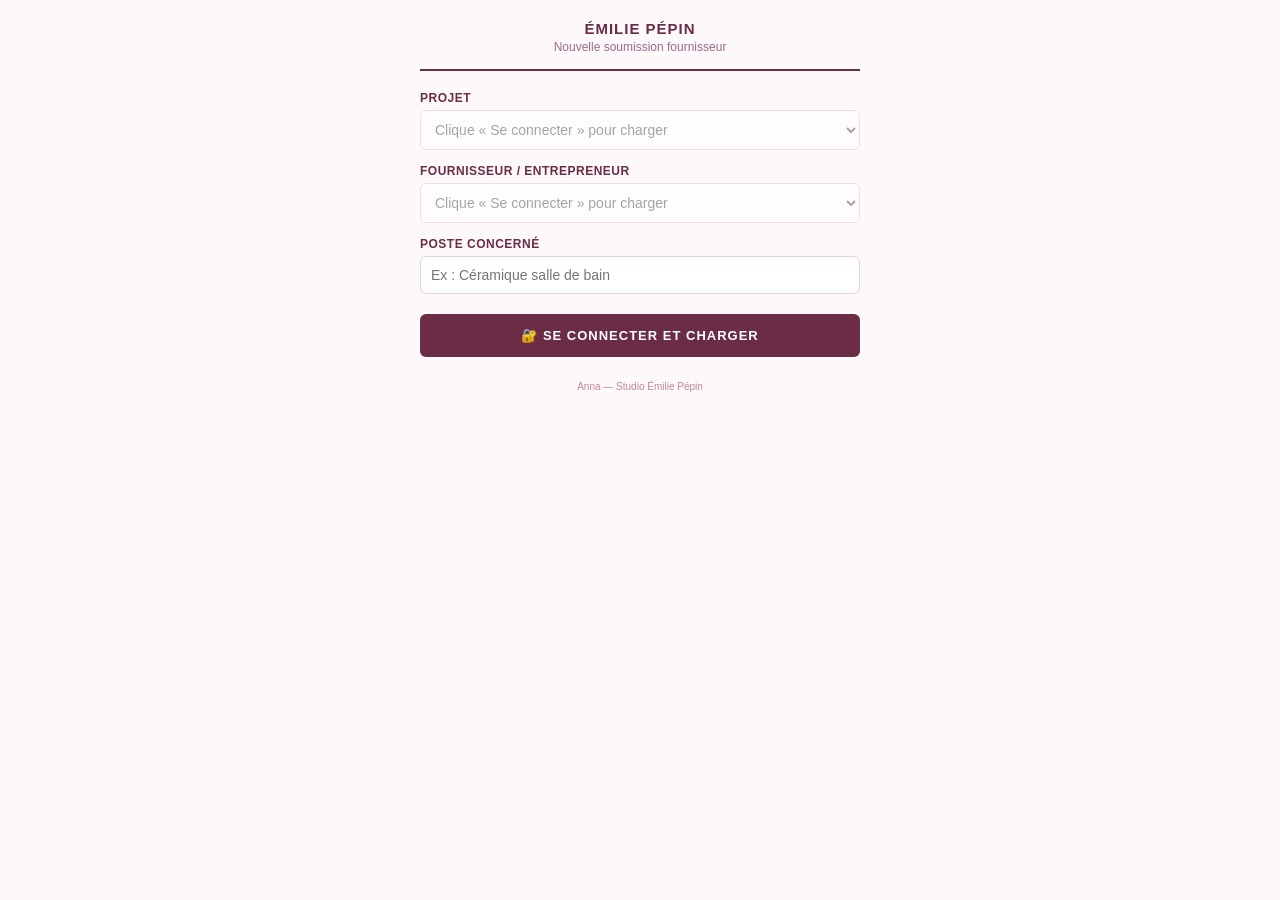
<file: soumission-fournisseur.html>
<!DOCTYPE html>
<html lang="fr">
<head>
<meta charset="UTF-8">
<meta name="viewport" content="width=device-width, initial-scale=1.0">
<title>Nouvelle soumission fournisseur — Émilie Pépin</title>
<script src="https://alcdn.msauth.net/browser/2.38.0/js/msal-browser.min.js"></script>
<style>
* { box-sizing: border-box; margin: 0; padding: 0; }
body {
  font-family: Arial, sans-serif;
  background: #FDF8FA;
  color: #333;
  padding: 20px;
  max-width: 480px;
  margin: 0 auto;
}
.logo {
  text-align: center;
  margin-bottom: 20px;
  padding-bottom: 15px;
  border-bottom: 2px solid #6B2D45;
}
.logo h1 { color: #6B2D45; font-size: 15px; font-weight: bold; letter-spacing: 1px; text-transform: uppercase; }
.logo p { color: #9B6B8A; font-size: 12px; margin-top: 3px; }
label { display: block; font-size: 12px; font-weight: bold; color: #6B2D45; text-transform: uppercase; letter-spacing: 0.5px; margin: 14px 0 5px; }
select, input, textarea {
  width: 100%;
  padding: 10px;
  border: 1px solid #E8D5DB;
  border-radius: 6px;
  font-size: 14px;
  font-family: Arial, sans-serif;
  background: white;
}
.btn-principal {
  width: 100%;
  background: #6B2D45;
  color: white;
  border: none;
  border-radius: 6px;
  padding: 14px;
  font-size: 13px;
  font-weight: bold;
  letter-spacing: 1px;
  text-transform: uppercase;
  cursor: pointer;
  margin-top: 20px;
}
.btn-principal:hover { background: #9B6B8A; }
.btn-principal:disabled { background: #ccc; cursor: not-allowed; }
.status { text-align: center; font-size: 13px; padding: 10px; border-radius: 4px; margin-top: 14px; display: none; }
.status.success { background: #d4edda; color: #155724; display: block; }
.status.error { background: #f8d7da; color: #721c24; display: block; }
.status.loading { background: #F2D7E0; color: #6B2D45; display: block; }
.footer { margin-top: 24px; text-align: center; font-size: 10px; color: #C4859A; }
</style>
</head>
<body>

<div class="logo">
  <h1>Émilie Pépin</h1>
  <p>Nouvelle soumission fournisseur</p>
</div>

<label for="selectProjet">Projet</label>
<select id="selectProjet" disabled><option>Clique « Se connecter » pour charger</option></select>

<label for="selectFournisseur">Fournisseur / Entrepreneur</label>
<select id="selectFournisseur" disabled><option>Clique « Se connecter » pour charger</option></select>

<label for="inputPoste">Poste concerné</label>
<input type="text" id="inputPoste" placeholder="Ex : Céramique salle de bain">

<button class="btn-principal" id="btnConnexion" onclick="chargerDonnees()">🔐 Se connecter et charger</button>
<button class="btn-principal" id="btnEnvoyer" onclick="creerSoumission()" style="display:none">🌸 Créer la soumission</button>

<div class="status" id="status"></div>

<div class="footer">Anna — Studio Émilie Pépin</div>

<script>
var FLOW_URL = 'https://defaulta8238caff2db4be193a7ce2789e111.07.environment.api.powerplatform.com:443/powerautomate/automations/direct/cu/11/workflows/fdb4a102e4f548f7859e2cf3069b8f7f/triggers/manual/paths/invoke?api-version=1';

var msalConfig = {
  auth: {
    clientId: 'a2c3d23d-55c3-4764-8781-10701af6b4f5',
    authority: 'https://login.microsoftonline.com/a8238caf-f2db-4be1-93a7-ce2789e11107',
    redirectUri: 'https://emilie-pepin-designer-interieur.github.io/emilie-pepin-designer-interieur/soumission-fournisseur.html'
  },
  cache: { cacheLocation: 'localStorage' }
};
var msalInstance = new msal.PublicClientApplication(msalConfig);

msalInstance.handleRedirectPromise().then(function (response) {
  if (response !== null) {
    chargerDonnees();
  }
}).catch(function (err) {
  afficherStatut('❌ Erreur au retour de connexion : ' + err.message, 'error');
});

var GRAPH_SCOPES = ['https://graph.microsoft.com/Sites.Read.All'];
var FLOW_SCOPES = ['https://service.flow.microsoft.com//User'];

var SITE_PATH = 'emiliepepin.sharepoint.com:/sites/EmiliePepinDesignerInterieur:';

var projets = [];
var fournisseurs = [];

var CATEGORIES_FOURNISSEUR_MATERIAUX = ['Fournisseur de materiaux', 'Fournisseur de matériaux', 'Décorateur / Accessoires'];

function deduireType(categorie) {
  if (!categorie) return 'Entrepreneur';
  return CATEGORIES_FOURNISSEUR_MATERIAUX.indexOf(categorie) !== -1 ? 'Fournisseur' : 'Entrepreneur';
}

function obtenirToken(scopes) {
  var comptes = msalInstance.getAllAccounts();
  if (comptes.length > 0) {
    return msalInstance.acquireTokenSilent({ scopes: scopes, account: comptes[0] });
  }
  return msalInstance.loginRedirect({ scopes: scopes });
}

function chargerDonnees() {
  var btnConnexion = document.getElementById('btnConnexion');
  btnConnexion.disabled = true;
  afficherStatut('🔐 Connexion à Microsoft en cours...', 'loading');

  obtenirToken(GRAPH_SCOPES).then(function (tokenResponse) {
    var headers = { 'Authorization': 'Bearer ' + tokenResponse.accessToken };
    afficherStatut('⏳ Chargement des projets et fournisseurs...', 'loading');

    var appelProjets = fetch('https://graph.microsoft.com/v1.0/sites/' + SITE_PATH + '/lists/Projets/items?expand=fields', { headers: headers })
      .then(function (r) { return r.json(); });

    var appelFournisseurs = fetch('https://graph.microsoft.com/v1.0/sites/' + SITE_PATH + '/lists/Fournisseurs/items?expand=fields', { headers: headers })
      .then(function (r) { return r.json(); });

    Promise.all([appelProjets, appelFournisseurs]).then(function (resultats) {
      var dataProjets = resultats[0].value || [];
      var dataFournisseurs = resultats[1].value || [];

      projets = dataProjets
        .filter(function (p) { return p.fields.StatutProjet !== 'Terminé'; })
        .map(function (p) {
          return { id: p.id, nomProjet: p.fields.Title, nomClient: p.fields.NomClient };
        });

      fournisseurs = dataFournisseurs.map(function (f) {
        return { id: f.id, nom: f.fields.Title, categorie: f.fields.Categorie };
      });

      var selProjet = document.getElementById('selectProjet');
      selProjet.innerHTML = '';
      selProjet.disabled = false;
      if (projets.length === 0) {
        selProjet.innerHTML = '<option>Aucun projet actif trouvé</option>';
      } else {
        projets.forEach(function (p) {
          var opt = document.createElement('option');
          opt.value = p.id;
          opt.textContent = p.nomProjet + ' — ' + p.nomClient;
          selProjet.appendChild(opt);
        });
      }

      var selFourn = document.getElementById('selectFournisseur');
      selFourn.innerHTML = '';
      selFourn.disabled = false;
      if (fournisseurs.length === 0) {
        selFourn.innerHTML = '<option>Aucun fournisseur trouvé</option>';
      } else {
        fournisseurs.forEach(function (f) {
          var opt = document.createElement('option');
          opt.value = f.id;
          opt.textContent = f.nom + ' (' + (f.categorie || 'Non catégorisé') + ')';
          selFourn.appendChild(opt);
        });
      }

      btnConnexion.style.display = 'none';
      document.getElementById('btnEnvoyer').style.display = 'block';
      afficherStatut('✅ Connecté. Choisis un projet et un fournisseur.', 'success');
    }).catch(function (err) {
      afficherStatut('❌ Erreur de chargement : ' + err.message, 'error');
      btnConnexion.disabled = false;
    });
  }).catch(function (err) {
    afficherStatut('❌ Erreur de connexion : ' + err.message, 'error');
    btnConnexion.disabled = false;
  });
}

function creerSoumission() {
  var idProjet = document.getElementById('selectProjet').value;
  var idFournisseur = document.getElementById('selectFournisseur').value;
  var poste = document.getElementById('inputPoste').value.trim();

  if (!idProjet || !idFournisseur || !poste) {
    afficherStatut('❌ Remplis les 3 champs avant de continuer.', 'error');
    return;
  }

  var projetChoisi = projets.filter(function (p) { return p.id === idProjet; })[0];
  var fournisseurChoisi = fournisseurs.filter(function (f) { return f.id === idFournisseur; })[0];

  var btn = document.getElementById('btnEnvoyer');
  btn.disabled = true;
  afficherStatut('⏳ Création en cours...', 'loading');

  obtenirToken(FLOW_SCOPES).then(function (tokenResponse) {
    return fetch(FLOW_URL, {
      method: 'POST',
      headers: {
        'Content-Type': 'application/json',
        'Authorization': 'Bearer ' + tokenResponse.accessToken
      },
      body: JSON.stringify({
        projetID: projetChoisi.id,
        nomProjet: projetChoisi.nomProjet,
        nomClient: projetChoisi.nomClient,
        fournisseurID: fournisseurChoisi.id,
        nomFournisseur: fournisseurChoisi.nom,
        typeFournisseur: deduireType(fournisseurChoisi.categorie),
        poste: poste
      })
    });
  })
  .then(function (response) {
    if (response.ok || response.status === 202) {
      afficherStatut('✅ Soumission créée pour ' + fournisseurChoisi.nom + ' !', 'success');
      document.getElementById('inputPoste').value = '';
    } else {
      throw new Error('Erreur ' + response.status);
    }
  })
  .catch(function (err) {
    afficherStatut('❌ Erreur : ' + err.message, 'error');
  })
  .finally(function () {
    btn.disabled = false;
  });
}

function afficherStatut(message, type) {
  var el = document.getElementById('status');
  el.textContent = message;
  el.className = 'status ' + type;
}

</script>
</body>
</html>
</file>
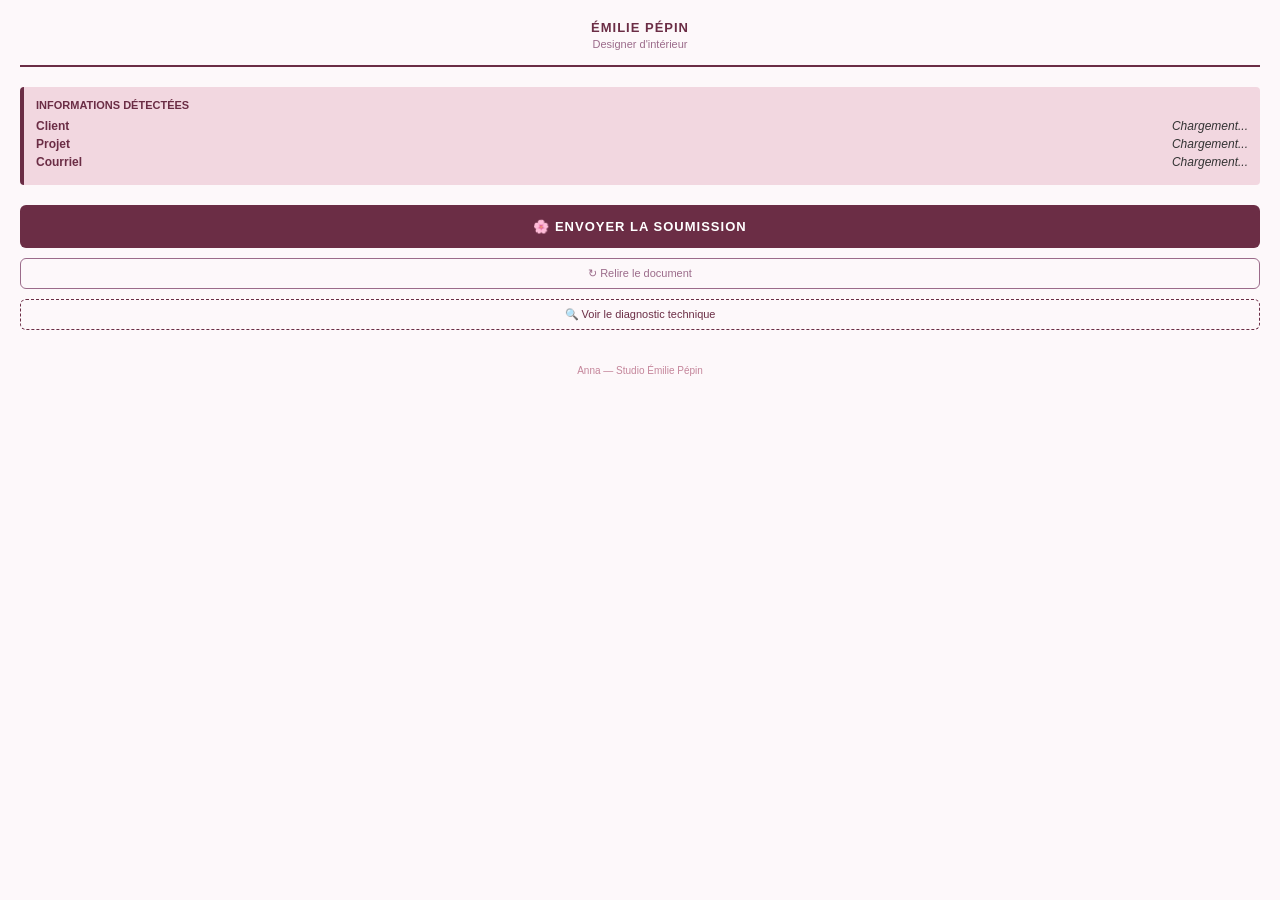
<file: taskpane.html>
<!DOCTYPE html>
<html lang="fr">
<head>
  <meta charset="UTF-8">
  <meta name="viewport" content="width=device-width, initial-scale=1.0">
  <title>Studio Émilie Pépin</title>
  <script src="https://appsforoffice.microsoft.com/lib/1/hosted/office.js"></script>
  <script src="https://alcdn.msauth.net/browser/2.38.0/js/msal-browser.min.js"></script>
  <style>
    * { box-sizing: border-box; margin: 0; padding: 0; }
    body {
      font-family: Arial, sans-serif;
      background: #FDF8FA;
      color: #333;
      padding: 20px;
    }
    .logo {
      text-align: center;
      margin-bottom: 20px;
      padding-bottom: 15px;
      border-bottom: 2px solid #6B2D45;
    }
    .logo h1 {
      color: #6B2D45;
      font-size: 13px;
      font-weight: bold;
      letter-spacing: 1px;
      text-transform: uppercase;
    }
    .logo p {
      color: #9B6B8A;
      font-size: 11px;
      margin-top: 3px;
    }
    .info-box {
      background: #F2D7E0;
      border-left: 4px solid #6B2D45;
      border-radius: 4px;
      padding: 12px;
      margin-bottom: 20px;
    }
    .info-box h2 {
      color: #6B2D45;
      font-size: 11px;
      font-weight: bold;
      text-transform: uppercase;
      margin-bottom: 8px;
    }
    .info-row {
      display: flex;
      justify-content: space-between;
      margin-bottom: 4px;
      font-size: 12px;
    }
    .info-label {
      color: #6B2D45;
      font-weight: bold;
      min-width: 70px;
    }
    .info-value {
      color: #333;
      text-align: right;
      flex: 1;
      margin-left: 8px;
      font-style: italic;
    }
    .btn-envoyer {
      width: 100%;
      background: #6B2D45;
      color: white;
      border: none;
      border-radius: 6px;
      padding: 14px;
      font-size: 13px;
      font-weight: bold;
      letter-spacing: 1px;
      text-transform: uppercase;
      cursor: pointer;
      margin-bottom: 10px;
      transition: background 0.2s;
    }
    .btn-envoyer:hover { background: #9B6B8A; }
    .btn-envoyer:disabled { background: #ccc; cursor: not-allowed; }
    .btn-refresh {
      width: 100%;
      background: transparent;
      color: #9B6B8A;
      border: 1px solid #9B6B8A;
      border-radius: 6px;
      padding: 8px;
      font-size: 11px;
      cursor: pointer;
      margin-bottom: 10px;
    }
    .btn-refresh:hover { background: #F2D7E0; }
    .btn-diagnostic {
      width: 100%;
      background: transparent;
      color: #6B2D45;
      border: 1px dashed #6B2D45;
      border-radius: 6px;
      padding: 8px;
      font-size: 11px;
      cursor: pointer;
      margin-bottom: 15px;
    }
    .btn-diagnostic:hover { background: #F2D7E0; }
    .status {
      text-align: center;
      font-size: 12px;
      padding: 10px;
      border-radius: 4px;
      display: none;
    }
    .status.success {
      background: #d4edda;
      color: #155724;
      display: block;
    }
    .status.error {
      background: #f8d7da;
      color: #721c24;
      display: block;
    }
    .status.loading {
      background: #F2D7E0;
      color: #6B2D45;
      display: block;
    }
    .diagnostic-box {
      background: #fff;
      border: 1px solid #C4859A;
      border-radius: 4px;
      padding: 10px;
      margin-bottom: 15px;
      font-size: 10px;
      font-family: monospace;
      white-space: pre-wrap;
      max-height: 250px;
      overflow-y: auto;
      display: none;
    }
    .footer {
      margin-top: 20px;
      text-align: center;
      font-size: 10px;
      color: #C4859A;
    }
  </style>
</head>
<body>
  <div class="logo">
    <h1>Émilie Pépin</h1>
    <p>Designer d'intérieur</p>
  </div>

  <div class="info-box">
    <h2>Informations détectées</h2>
    <div class="info-row">
      <span class="info-label">Client</span>
      <span class="info-value" id="nomClient">Chargement...</span>
    </div>
    <div class="info-row">
      <span class="info-label">Projet</span>
      <span class="info-value" id="nomProjet">Chargement...</span>
    </div>
    <div class="info-row">
      <span class="info-label">Courriel</span>
      <span class="info-value" id="courrielClient">Chargement...</span>
    </div>
  </div>

  <button class="btn-envoyer" id="btnEnvoyer" onclick="envoyerSoumission()">
    🌸 Envoyer la soumission
  </button>
  <button class="btn-refresh" onclick="lireDocument()">
    ↻ Relire le document
  </button>
  <button class="btn-diagnostic" onclick="toggleDiagnostic()">
    🔍 Voir le diagnostic technique
  </button>

  <div class="diagnostic-box" id="diagnosticBox"></div>

  <div class="status" id="status"></div>

  <div class="footer">Anna — Studio Émilie Pépin</div>

  <script>
    var nomClient = '';
    var nomProjet = '';
    var courrielClient = '';
    var dernierDiagnostic = '';
    var FLOW_URL = 'https://defaulta8238caff2db4be193a7ce2789e111.07.environment.api.powerplatform.com:443/powerautomate/automations/direct/cu/13/workflows/58b618de7e634b0689bae66d8a2f7dc6/triggers/manual/paths/invoke?api-version=1';

    var msalConfig = {
      auth: {
        clientId: '0208592e-314f-429d-b825-7b85dc92f223',
        authority: 'https://login.microsoftonline.com/a8238caf-f2db-4be1-93a7-ce2789e11107',
        redirectUri: 'https://emilie-pepin-designer-interieur.github.io/emilie-pepin-designer-interieur/taskpane.html'
      },
      cache: {
        cacheLocation: 'localStorage'
      }
    };
    var msalInstance = new msal.PublicClientApplication(msalConfig);
    var FLOW_SCOPES = ['https://service.flow.microsoft.com//User'];

    function obtenirToken() {
      var comptes = msalInstance.getAllAccounts();
      if (comptes.length > 0) {
        return msalInstance.acquireTokenSilent({ scopes: FLOW_SCOPES, account: comptes[0] })
          .catch(function () {
            return msalInstance.acquireTokenPopup({ scopes: FLOW_SCOPES });
          });
      }
      return msalInstance.loginPopup({ scopes: FLOW_SCOPES }).then(function (loginResponse) {
        return msalInstance.acquireTokenSilent({ scopes: FLOW_SCOPES, account: loginResponse.account })
          .catch(function () {
            return msalInstance.acquireTokenPopup({ scopes: FLOW_SCOPES });
          });
      });
    }

    Office.onReady(function(info) {
      if (info.host === Office.HostType.Word) {
        lireDocument();
      }
    });

    function lireDocument() {
      document.getElementById('nomClient').textContent = 'Lecture...';
      document.getElementById('nomProjet').textContent = 'Lecture...';
      document.getElementById('courrielClient').textContent = 'Lecture...';
      nomClient = '';
      nomProjet = '';
      courrielClient = '';

      Word.run(function (context) {
        var tables = context.document.body.tables;
        tables.load('items');
        return context.sync().then(function () {
          if (tables.items.length === 0) {
            dernierDiagnostic = 'Aucun tableau trouvé dans le document.';
            document.getElementById('diagnosticBox').textContent = dernierDiagnostic;
            document.getElementById('nomClient').textContent = 'Non trouvé';
            document.getElementById('nomProjet').textContent = 'Non trouvé';
            document.getElementById('courrielClient').textContent = 'Non trouvé';
            return;
          }

          var premierTableau = tables.items[0];
          premierTableau.rows.load('items');
          return context.sync().then(function () {
            var rows = premierTableau.rows.items;
            rows.forEach(function (row) {
              row.cells.load('items');
            });
            return context.sync().then(function () {
              rows.forEach(function (row) {
                row.cells.items.forEach(function (cell) {
                  cell.body.load('text');
                });
              });
              return context.sync().then(function () {
                var lignesDiagnostic = [];
                lignesDiagnostic.push(rows.length + ' ligne(s) trouvée(s) dans le premier tableau :');
                lignesDiagnostic.push('');

                rows.forEach(function (row, rIndex) {
                  var texteCellules = row.cells.items.map(function (cell) {
                    return '[' + cell.body.text.trim() + ']';
                  });
                  lignesDiagnostic.push('Ligne ' + rIndex + ': ' + texteCellules.join('  '));

                  if (row.cells.items.length >= 2) {
                    var label = row.cells.items[0].body.text.trim().toUpperCase();
                    var valeur = row.cells.items[1].body.text.trim();

                    if (label.indexOf('CLIENT') !== -1) { nomClient = valeur; }
                    else if (label.indexOf('PROJET') !== -1) { nomProjet = valeur; }
                    else if (label.indexOf('COURRIEL') !== -1) { courrielClient = valeur; }
                  }
                });

                dernierDiagnostic = lignesDiagnostic.join('\n');
                document.getElementById('diagnosticBox').textContent = dernierDiagnostic;

                document.getElementById('nomClient').textContent = nomClient || 'Non trouvé';
                document.getElementById('nomProjet').textContent = nomProjet || 'Non trouvé';
                document.getElementById('courrielClient').textContent = courrielClient || 'Non trouvé';
              });
            });
          });
        });
      }).catch(function (err) {
        afficherStatut('Erreur de lecture : ' + err.message, 'error');
      });
    }

    function toggleDiagnostic() {
      var box = document.getElementById('diagnosticBox');
      box.style.display = (box.style.display === 'block') ? 'none' : 'block';
    }

    function envoyerSoumission() {
      if (!nomClient || !nomProjet) {
        afficherStatut('❌ Client ou projet non détecté. Cliquez sur "Relire le document".', 'error');
        return;
      }

      var btn = document.getElementById('btnEnvoyer');
      btn.disabled = true;
      afficherStatut('🔐 Connexion à Microsoft en cours...', 'loading');

      obtenirToken().then(function (tokenResponse) {
        afficherStatut('⏳ Envoi en cours... Veuillez patienter.', 'loading');
        return fetch(FLOW_URL, {
          method: 'POST',
          headers: {
            'Content-Type': 'application/json',
            'Authorization': 'Bearer ' + tokenResponse.accessToken
          },
          body: JSON.stringify({
            nomClient: nomClient,
            nomProjet: nomProjet,
            courrielClient: courrielClient
          })
        });
      })
      .then(function(response) {
        if (response.ok || response.status === 202) {
          afficherStatut('✅ Soumission envoyée avec succès à ' + courrielClient + ' !', 'success');
        } else {
          throw new Error('Erreur ' + response.status);
        }
      })
      .catch(function(err) {
        afficherStatut('❌ Erreur : ' + err.message, 'error');
      })
      .finally(function() {
        btn.disabled = false;
      });
    }

    function afficherStatut(message, type) {
      var el = document.getElementById('status');
      el.textContent = message;
      el.className = 'status ' + type;
    }
  </script>
</body>
</html>
</file>
